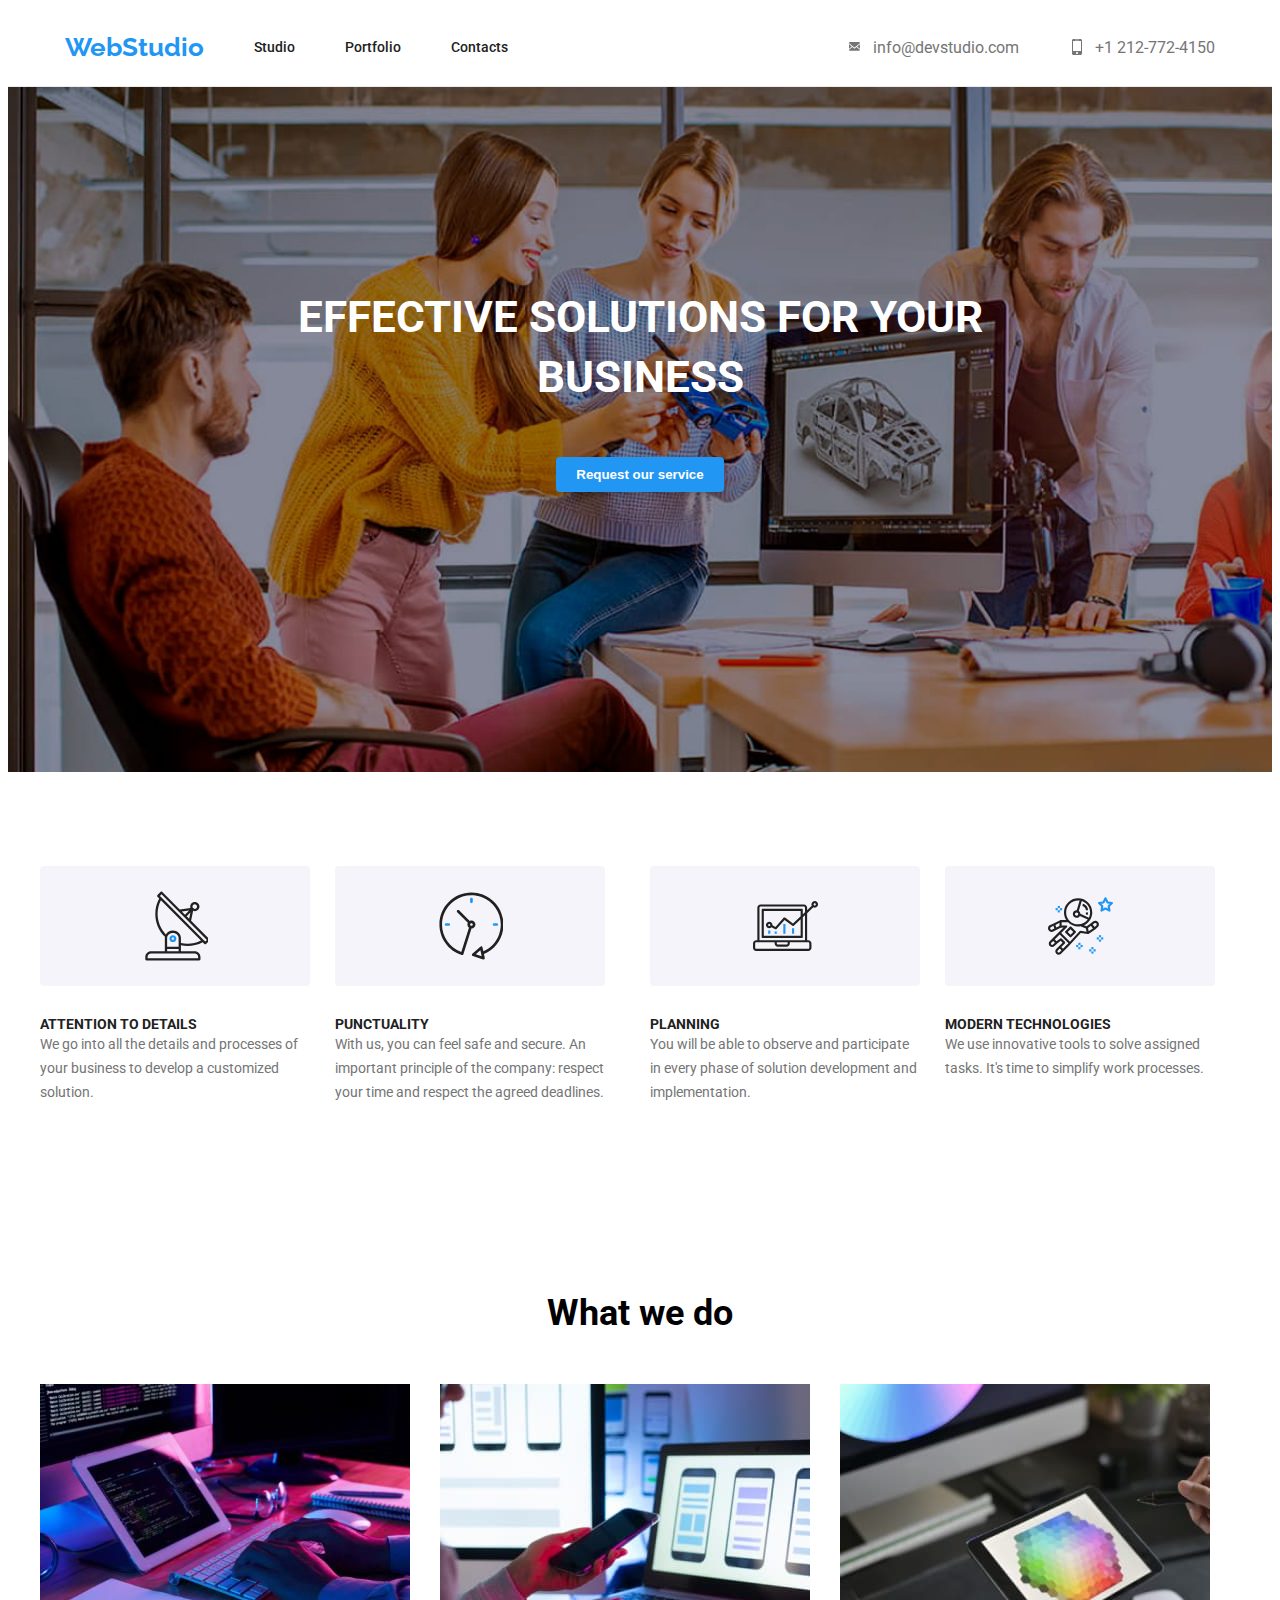
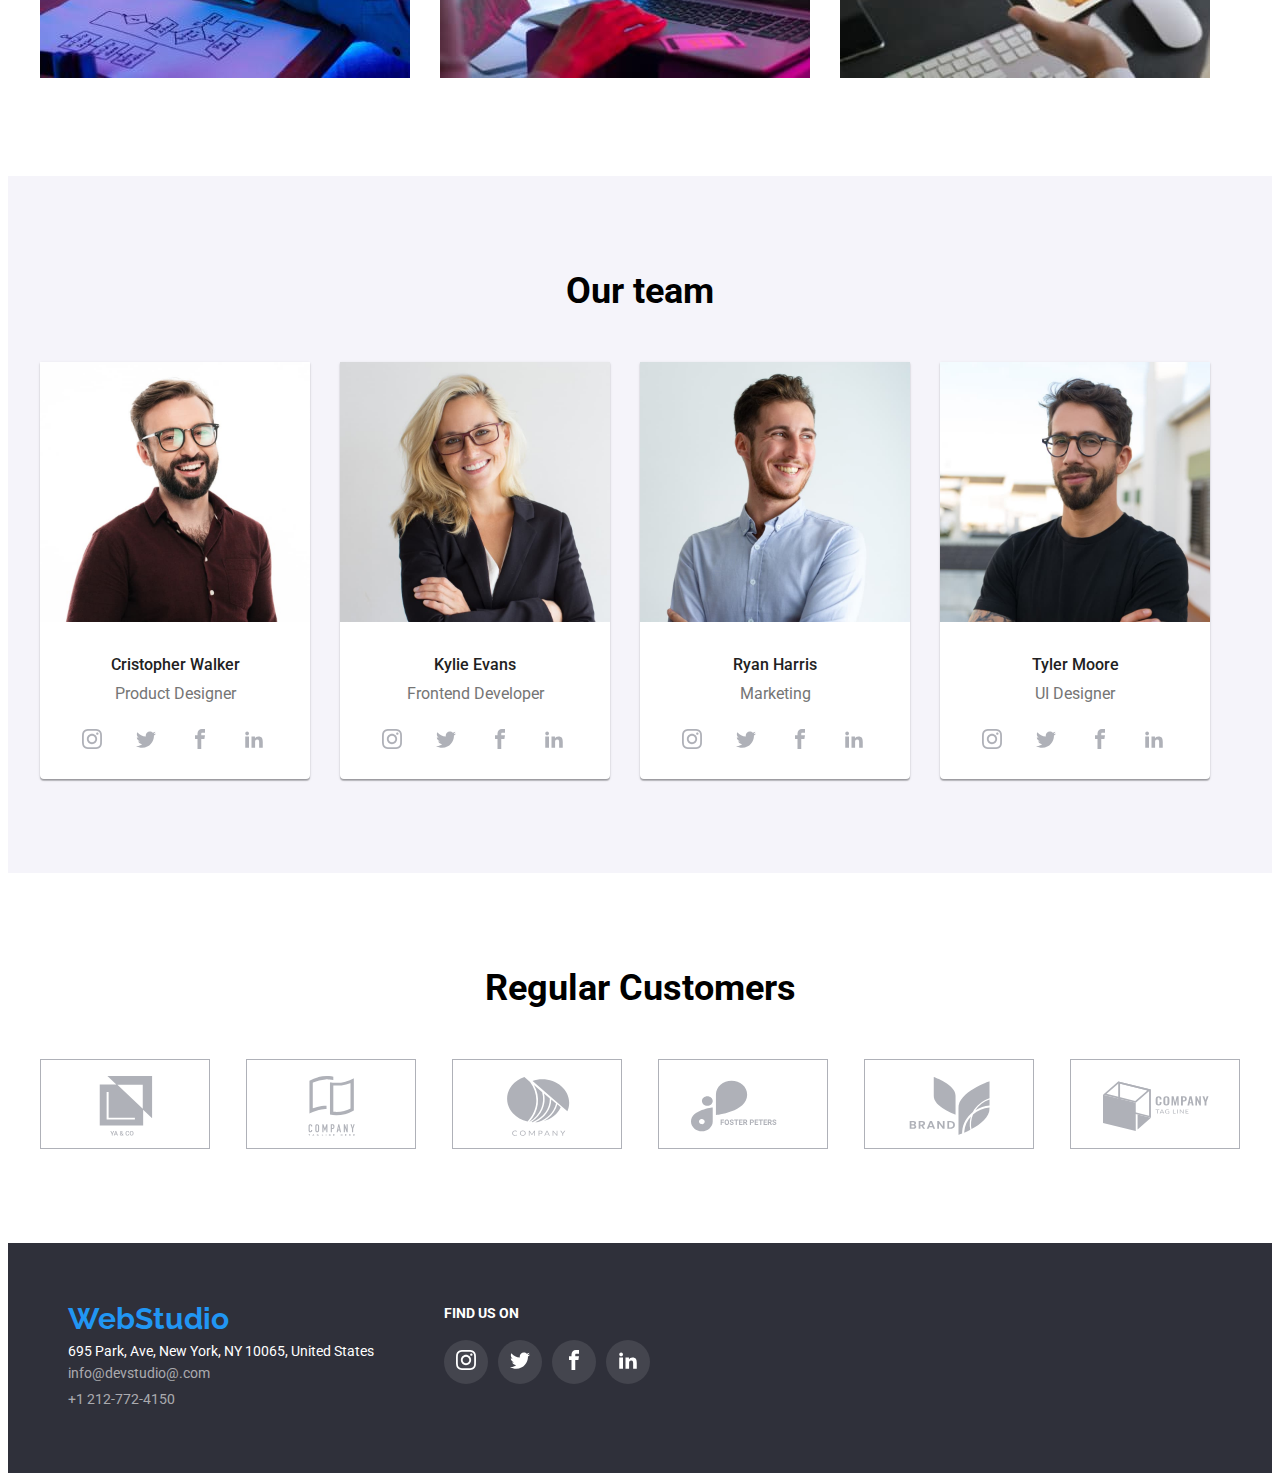
<file: index.html>
<!DOCTYPE html>
<html lang="en">

<head>
  <meta charset="UTF-8">
  <meta http-equiv="X-UA-Compatible" content="IE=edge">
  <meta name="viewport" content="width=device-width, initial-scale=1.0">
  <link rel="stylesheet" href="https://cdnjs.cloudflare.com/ajax/libs/modern-normalize/1.1.0/modern-normalize.min.css"
    integrity="sha512-wpPYUAdjBVSE4KJnH1VR1HeZfpl1ub8YT/NKx4PuQ5NmX2tKuGu6U/JRp5y+Y8XG2tV+wKQpNHVUX03MfMFn9Q=="
    crossorigin="anonymous" referrerpolicy="no-referrer" />
  <link rel="stylesheet" href="./css/styles.css">
  <title>Web Studio</title>
</head>

<body>
  <header class="main__header">
    <div class="main__header-container container">
      <nav>
        <ul class="main__header-links-list">
          <li class="main__header-list-item">
            <a href="./" class="main__header-title">WebStudio</a>
          </li>
          <li class="main__header-list-item">
            <a class="main__header-pages-link header-link" href="./">Studio</a>
          </li>
          <li class="main__header-list-item">
            <a class="main__header-pages-link header-link" href="./portfolio.html">Portfolio</a>
          </li>
          <li class="main__header-list-item">
            <a class="main__header-pages-link header-link" href="#">Contacts</a>
          </li>
        </ul>
      </nav>
      <ul class="main__header-contact-list">
        <li class="main__header-list-item">
          <svg class="main_header-contact-list-svg-icon svg-icon-mobile">
            <use href="./images/icons.svg#icon-mail"></use>
          </svg>
          <a class="main__header-contact-link" href="mailto:info@devstudio.com">info@devstudio.com</a>
        </li>
        <li class="main__header-list-item">
          <svg class="main_header-contact-list-svg-icon svg-icon-mail">
            <use href="./images/icons.svg#icon-mobile"></use>
          </svg>
          <a class="main__header-contact-link" href="tel:+12127724150">+1 212-772-4150</a>
        </li>
      </ul>
    </div>
  </header>
  <main>
    <section class="main__section-cta section">
      <div class="main__section-cta-container container">
        <h1 class="main__section-cta-title">Effective solutions for your business</h1>
        <button class="main__section-cta-button" type="button">Request our service</button>
      </div>
    </section>
    <section class="main__section-our-pillars section container">
      <ul class="main__section-list">
        <li class="main__section-list-item">
          <div class="main__section-our-pillars-svg-icon-container">
            <svg class="main__section-our-pillars-svg-icon svg-icon-satellite">
              <use href="./images/icons.svg#icon-satellite"></use>
            </svg>
          </div>
          <h3 class="main__section-list-title">ATTENTION TO DETAILS</h3>
          <p class="main__section-list-text">We go into all the details and processes of your business to develop a
            customized solution.</p>
        </li>
        <li class="main__section-list-item">
          <div class="main__section-our-pillars-svg-icon-container">
            <svg class="main__section-our-pillars-svg-icon svg-icon-satellite">
              <use href="./images/icons.svg#icon-clock"></use>
            </svg>
          </div>
          <h3 class="main__section-list-title">PUNCTUALITY</h3>
          <p class="main__section-list-text">With us, you can feel safe and secure. An important principle of the
            company: respect your time and respect
            the agreed deadlines.</p>
        </li>
        <li class="main__section-list-item">
          <div class="main__section-our-pillars-svg-icon-container">
            <svg class="main__section-our-pillars-svg-icon svg-icon-satellite">
              <use href="./images/icons.svg#icon-computer"></use>
            </svg>
          </div>
          <h3 class="main__section-list-title">PLANNING</h3>
          <p class="main__section-list-text">You will be able to observe and participate in every phase of solution
            development and implementation.</p>
        </li>
        <li class="main__section-list-item">
          <div class="main__section-our-pillars-svg-icon-container">
            <svg class="main__section-our-pillars-svg-icon svg-icon-satellite">
              <use href="./images/icons.svg#icon-astronaut"></use>
            </svg>
          </div>
          <h3 class="main__section-list-title">MODERN TECHNOLOGIES</h3>
          <p class="main__section-list-text">We use innovative tools to solve assigned tasks. It's time to simplify
            work
            processes.</p>
        </li>
      </ul>
    </section>
    <section class="main__section-our-work section container">
      <div class="main__section-our-work-container">
        <h2 class="main__section-our-work-title">What we do</h2>
        <ul class="main__section-our-work-list">
          <li class="main__section-our-work-list-item">
            <img src="./images/typing-app.jpg" alt="Typing and developing an application"
              class="main__section-our-work-img" width="370">
          </li>
          <li class="main__section-our-work-list-item">
            <img src="./images/mobile-screens.jpg" alt="Analyzing different mobile screens"
              class="main__section-our-work-img" width="370">
          </li>
          <li class="main__section-our-work-list-item">
            <img src="./images/color-palette-tablet.jpg" alt="Selecting a color in a tablet app"
              class="main__section-our-work-img" width="370">
          </li>
        </ul>
      </div>
    </section>
    <section class="main__section-our-team section">
      <h2 class="main__section-our-team-title">Our team</h2>
      <ul class="main__section-our-team-list">
        <li class="main__section-our-team-item card">
          <img src="./images/christopher-walker.jpg" alt="Cristopher the product designer" width="270">
          <h3 class="main__section-team-member-title">Cristopher Walker</h3>
          <p class="main__section-our-team-text">Product Designer</p>
          <ul class="main__section-social-media-container">
            <li class="main__section-social-media-item">
              <a href="#">
                <svg class="main__section-social-media-item-svg-icon">
                  <use href="./images/icons.svg#icon-instagram"></use>
                </svg>
              </a>
            </li>
            <li class="main__section-social-media-item">
              <a href="#">
                <svg class="main__section-social-media-item-svg-icon">
                  <use href="./images/icons.svg#icon-twitter"></use>
                </svg>
              </a>
            </li>
            <li class="main__section-social-media-item">
              <a href="#">
                <svg class="main__section-social-media-item-svg-icon">
                  <use href="./images/icons.svg#icon-facebook"></use>
                </svg>
              </a>
            </li>
            <li class="main__section-social-media-item">
              <a href="#">
                <svg class="main__section-social-media-item-svg-icon">
                  <use href="./images/icons.svg#icon-linkedin"></use>
                </svg>
              </a>
            </li>
          </ul>
        </li>
        <li class="main__section-our-team-item card">
          <img src="./images/kylie-evans.jpg" alt="Kylie the Frontend developer" width="270">
          <h3 class="main__section-team-member-title">Kylie Evans</h3>
          <p class="main__section-our-team-text">Frontend Developer</p>
          <ul class="main__section-social-media-container">
            <li class="main__section-social-media-item">
              <a href="#">
                <svg class="main__section-social-media-item-svg-icon">
                  <use href="./images/icons.svg#icon-instagram"></use>
                </svg>
              </a>
            </li>
            <li class="main__section-social-media-item">
              <a href="#">
                <svg class="main__section-social-media-item-svg-icon">
                  <use href="./images/icons.svg#icon-twitter"></use>
                </svg>
              </a>
            </li>
            <li class="main__section-social-media-item">
              <a href="#">
                <svg class="main__section-social-media-item-svg-icon">
                  <use href="./images/icons.svg#icon-facebook"></use>
                </svg>
              </a>
            </li>
            <li class="main__section-social-media-item">
              <a href="#">
                <svg class="main__section-social-media-item-svg-icon">
                  <use href="./images/icons.svg#icon-linkedin"></use>
                </svg>
              </a>
            </li>
          </ul>
        </li>
        <li class="main__section-our-team-item card">
          <img src="./images/ryan-harris.jpg" alt="Ryan The Marketing guy" width="270">
          <h3 class="main__section-team-member-title">Ryan Harris</h3>
          <p class="main__section-our-team-text">Marketing</p>
          <ul class="main__section-social-media-container">
            <li class="main__section-social-media-item">
              <a href="#">
                <svg class="main__section-social-media-item-svg-icon">
                  <use href="./images/icons.svg#icon-instagram"></use>
                </svg>
              </a>
            </li>
            <li class="main__section-social-media-item">
              <a href="#">
                <svg class="main__section-social-media-item-svg-icon">
                  <use href="./images/icons.svg#icon-twitter"></use>
                </svg>
              </a>
            </li>
            <li class="main__section-social-media-item">
              <a href="#">
                <svg class="main__section-social-media-item-svg-icon">
                  <use href="./images/icons.svg#icon-facebook"></use>
                </svg>
              </a>
            </li>
            <li class="main__section-social-media-item">
              <a href="#">
                <svg class="main__section-social-media-item-svg-icon">
                  <use href="./images/icons.svg#icon-linkedin"></use>
                </svg>
              </a>
            </li>
          </ul>
        </li>
        <li class="main__section-our-team-item card">
          <img src="./images/tyler-moore.jpg" alt="Tyler the UI Designer" width="270">
          <h3 class="main__section-team-member-title">Tyler Moore</h3>
          <p class="main__section-our-team-text">UI Designer</p>
          <ul class="main__section-social-media-container">
            <li class="main__section-social-media-item">
              <a href="#">
                <svg class="main__section-social-media-item-svg-icon">
                  <use href="./images/icons.svg#icon-instagram"></use>
                </svg>
              </a>
            </li>
            <li class="main__section-social-media-item">
              <a href="#">
                <svg class="main__section-social-media-item-svg-icon">
                  <use href="./images/icons.svg#icon-twitter"></use>
                </svg>
              </a>
            </li>
            <li class="main__section-social-media-item">
              <a href="#">
                <svg class="main__section-social-media-item-svg-icon">
                  <use href="./images/icons.svg#icon-facebook"></use>
                </svg>
              </a>
            </li>
            <li class="main__section-social-media-item">
              <a href="#">
                <svg class="main__section-social-media-item-svg-icon">
                  <use href="./images/icons.svg#icon-linkedin"></use>
                </svg>
              </a>
            </li>
          </ul>
        </li>
      </ul>
    </section>
    <section class="main__section-regular-customers section container">
      <h2 class="main__section-regular-customers-title">Regular Customers</h2>
      <ul class="main__section-regular-customers-list">
        <li class="main__section-regular-customers-item">
          <a class="main__section-regular-customers-item-link" href="">
            <svg class="main__section-regular-customers-item-svg" width="106" height="60">
              <use class="use"href="./images/icons.svg#icon-client-1"></use>
            </svg>
          </a>
        </li>
        <li class="main__section-regular-customers-item">
          <a class="main__section-regular-customers-item-link" href="">
            <svg class="main__section-regular-customers-item-svg" width="106" height="60">
              <use class="use"href="./images/icons.svg#icon-client-2"></use>
            </svg>
          </a>
        </li>
        <li class="main__section-regular-customers-item">
          <a class="main__section-regular-customers-item-link" href="">
            <svg class="main__section-regular-customers-item-svg" width="106" height="60">
              <use class="use"href="./images/icons.svg#icon-client-3"></use>
            </svg>
          </a>
        </li>
        <li class="main__section-regular-customers-item">
          <a class="main__section-regular-customers-item-link" href="">
            <svg class="main__section-regular-customers-item-svg" width="106" height="60">
              <use class="use"href="./images/icons.svg#icon-client-4"></use>
            </svg>
          </a>
        </li>
        <li class="main__section-regular-customers-item">
          <a class="main__section-regular-customers-item-link" href="">
            <svg class="main__section-regular-customers-item-svg" width="106" height="60">
              <use class="use"href="./images/icons.svg#icon-client-5"></use>
            </svg>
          </a>
        </li>
        <li class="main__section-regular-customers-item">
          <a class="main__section-regular-customers-item-link" href="">
            <svg class="main__section-regular-customers-item-svg" width="106" height="60">
              <use class="use"href="./images/icons.svg#icon-client-6"></use>
            </svg>
          </a>
        </li>
      </ul>
    </section>
  </main>
  <footer class="about__us-footer">
    <div class="about__us-footer-container container">
      <ul class="about__us-footer-info-container">
        <li class="about__us-footer-item">
          <a href="./" class="about__us-footer-main-title">
            <h3 class="about__us-footer-main-title-text">WebStudio</h3>
          </a>
        </li>
        <li class="about__us-footer-item">
          <address class="about__us-footer-text">
            695 Park, Ave, New York, NY 10065, United States
          </address>
        </li>
        <li class="about__us-footer-item">
          <a href="mailto:info@devstudio@.com" class="about__us-footer-link">
            info@devstudio@.com
          </a>
        </li>
        <li class="about__us-footer-item">
          <a href="tel:+12127724150" class="about__us-footer-link">
            +1 212-772-4150
          </a>
        </li>
      </ul>
      <div class="about__us-footer-container-social-media">
        <h3 class="about__us-footer-container-social-media-title">Find us on</h3>
        <ul class="about__us-footer-container-social-media-list">
          <li class="main__section-social-media-item-footer">
            <a href="#">
              <svg class="main__section-social-media-item-svg-icon-footer">
                <use href="./images/icons.svg#icon-instagram"></use>
              </svg>
            </a>
          </li>
          <li class="main__section-social-media-item-footer">
            <a href="#">
              <svg class="main__section-social-media-item-svg-icon-footer">
                <use href="./images/icons.svg#icon-twitter"></use>
              </svg>
            </a>
          </li>
          <li class="main__section-social-media-item-footer">
            <a href="#">
              <svg class="main__section-social-media-item-svg-icon-footer">
                <use href="./images/icons.svg#icon-facebook"></use>
              </svg>
            </a>
          </li>
          <li class="main__section-social-media-item-footer">
            <a href="#">
              <svg class="main__section-social-media-item-svg-icon-footer">
                <use href="./images/icons.svg#icon-linkedin"></use>
              </svg>
            </a>
          </li>
        </ul>
      </div>
    </div>
  </footer>
</body>

</html>
</file>
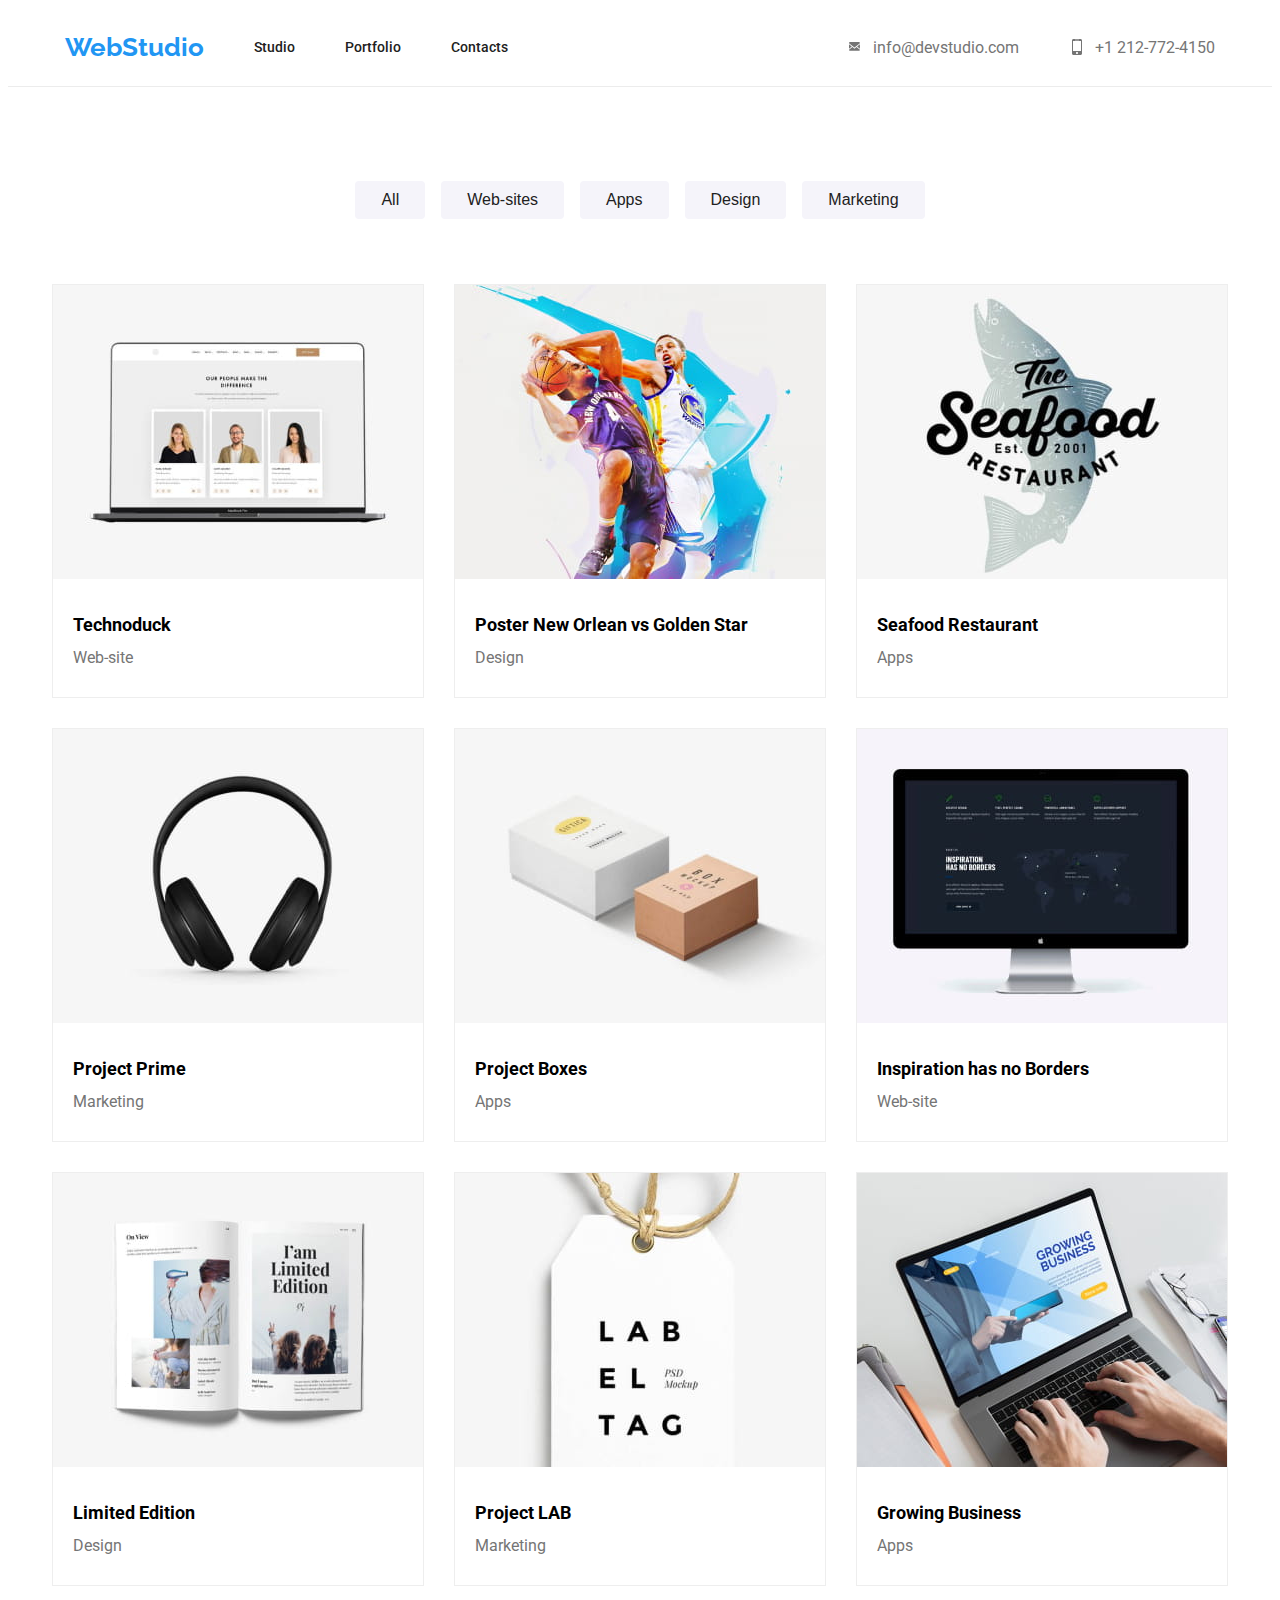
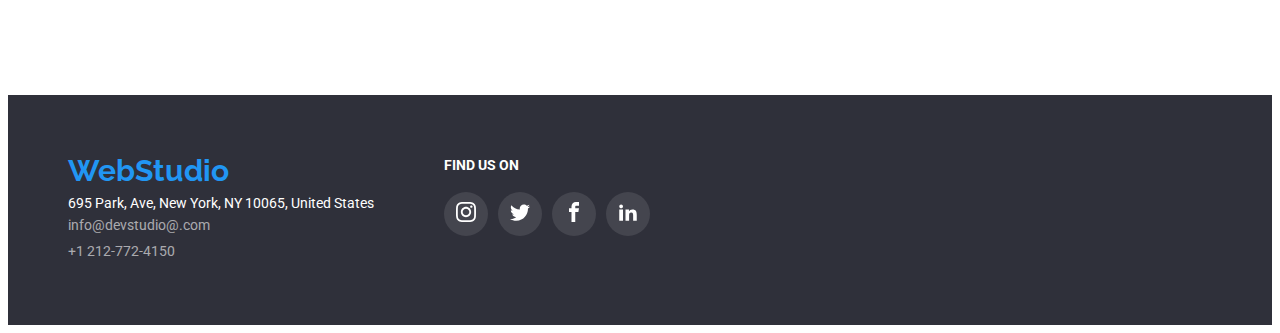
<file: portfolio.html>
<!DOCTYPE html>
<html lang="en">

<head>
  <meta charset="UTF-8">
  <meta http-equiv="X-UA-Compatible" content="IE=edge">
  <meta name="viewport" content="width=device-width, initial-scale=1.0">
  <link rel="stylesheet" href="https://cdnjs.cloudflare.com/ajax/libs/modern-normalize/1.1.0/modern-normalize.min.css"
    integrity="sha512-wpPYUAdjBVSE4KJnH1VR1HeZfpl1ub8YT/NKx4PuQ5NmX2tKuGu6U/JRp5y+Y8XG2tV+wKQpNHVUX03MfMFn9Q=="
    crossorigin="anonymous" referrerpolicy="no-referrer" />
  <link rel="stylesheet" href="./css/styles.css">
  <title>Portfolio</title>
</head>

<body>
  <header class="main__header">
    <div class="main__header-container container">
      <nav>
        <ul class="main__header-links-list">
          <li class="main__header-list-item">
            <a href="./" class="main__header-title">WebStudio</a>
          </li>
          <li class="main__header-list-item">
            <a class="main__header-pages-link header-link" href="./">Studio</a>
          </li>
          <li class="main__header-list-item">
            <a class="main__header-pages-link header-link" href="./portfolio.html">Portfolio</a>
          </li>
          <li class="main__header-list-item">
            <a class="main__header-pages-link header-link" href="#">Contacts</a>
          </li>
        </ul>
      </nav>
      <ul class="main__header-contact-list">
        <li class="main__header-list-item">
          <svg class="main_header-contact-list-svg-icon svg-icon-mobile">
            <use href="./images/icons.svg#icon-mail"></use>
          </svg>
          <a class="main__header-contact-link" href="mailto:info@devstudio.com">info@devstudio.com</a>
        </li>
        <li class="main__header-list-item">
          <svg class="main_header-contact-list-svg-icon svg-icon-mail">
            <use href="./images/icons.svg#icon-mobile"></use>
          </svg>
          <a class="main__header-contact-link" href="tel:+12127724150">+1 212-772-4150</a>
        </li>
      </ul>
    </div>
  </header>
  <main class="main_section">
    <section class="products__list section container">
      <ul class="filter__list">
        <li class="filter__list-item">
          <button class="filter__list-button" type="button">All</button>
        </li>
        <li class="filter__list-item">
          <button class="filter__list-button" type="button">Web-sites</button>
        </li>
        <li class="filter__list-item">
          <button class="filter__list-button" type="button">Apps</button>
        </li>
        <li class="filter__list-item">
          <button class="filter__list-button" type="button">Design</button>
        </li>
        <li class="filter__list-item">
          <button class="filter__list-button" type="button">Marketing</button>
        </li>
      </ul>
      <ul class="cards__list">
        <li class="cards_list-item">
          <img src="./images/cards.jpg" alt="computer with information within it" width="370" height="294">
          <div class="cards__list-text-container">
            <h3 class="cards__list-title">Technoduck</h3>
            <p class="cards__list-text">Web-site</p>
          </div>
        </li>
        <li class="cards_list-item">
          <img src="./images/basquet.jpg" alt="Two players playing basquetball" width="370" height="294">
          <div class="cards__list-text-container">
            <h3 class="cards__list-title">Poster New Orlean vs Golden Star</h3>
            <p class="cards__list-text">Design</p>
          </div>
        </li>
        <li class="cards_list-item ">
          <img src="./images/seafood.jpg" alt="Two players playing basquetball" width="370" height="294">
          <div class="cards__list-text-container">
            <h3 class="cards__list-title">Seafood Restaurant</h3>
            <p class="cards__list-text">Apps</p>
          </div>
        </li>
        <li class="cards_list-item ">
          <img src="./images/headphones.jpg" alt="black headphones" width="370" height="294">
          <div class="cards__list-text-container">
            <h3 class="cards__list-title">Project Prime</h3>
            <p class="cards__list-text">Marketing</p>
          </div>
        </li>
        <li class="cards_list-item ">
          <img src="./images/boxes.jpg" alt="Two boxes next to each other" width="370" height="294">
          <div class="cards__list-text-container">
            <h3 class="cards__list-title">Project Boxes</h3>
            <p class="cards__list-text">Apps</p>
          </div>
        </li>
        <li class="cards_list-item ">
          <img src="./images/monitor.jpg" alt="An apple monitor" width="370" height="294">
          <div class="cards__list-text-container">
            <h3 class="cards__list-title">Inspiration has no Borders</h3>
            <p class="cards__list-text">Web-site</p>
          </div>
        </li>
        <li class="cards_list-item ">
          <img src="./images/book.jpg" alt="An open book" width="370" height="294">
          <div class="cards__list-text-container">
            <h3 class="cards__list-title">Limited Edition</h3>
            <p class="cards__list-text">Design</p>
          </div>
        </li>
        <li class="cards_list-item ">
          <img src="./images/project-lab.jpg" alt="Lab tag" width="370" height="294">
          <div class="cards__list-text-container">
            <h3 class="cards__list-title">Project LAB</h3>
            <p class="cards__list-text">Marketing</p>
          </div>
        </li>
        <li class="cards_list-item ">
          <img src="./images/pc-typing.jpg" alt="Typing in a pc presentation" width="370" height="294">
          <div class="cards__list-text-container">
            <h3 class="cards__list-title">Growing Business</h3>
            <p class="cards__list-text">Apps</p>
          </div>
        </li>
      </ul>
    </section>
  </main>
  <footer class="about__us-footer">
    <div class="about__us-footer-container container">
      <ul class="about__us-footer-info-container">
        <li class="about__us-footer-item">
          <a href="./" class="about__us-footer-main-title">
            <h3 class="about__us-footer-main-title-text">WebStudio</h3>
          </a>
        </li>
        <li class="about__us-footer-item">
          <address class="about__us-footer-text">
            695 Park, Ave, New York, NY 10065, United States
          </address>
        </li>
        <li class="about__us-footer-item">
          <a href="mailto:info@devstudio@.com" class="about__us-footer-link">
            info@devstudio@.com
          </a>
        </li>
        <li class="about__us-footer-item">
          <a href="tel:+12127724150" class="about__us-footer-link">
            +1 212-772-4150
          </a>
        </li>
      </ul>
      <div class="about__us-footer-container-social-media">
        <h3 class="about__us-footer-container-social-media-title">Find us on</h3>
        <ul class="about__us-footer-container-social-media-list">
          <li class="main__section-social-media-item-footer">
            <a href="#">
              <svg class="main__section-social-media-item-svg-icon-footer">
                <use href="./images/icons.svg#icon-instagram"></use>
              </svg>
            </a>
          </li>
          <li class="main__section-social-media-item-footer">
            <a href="#">
              <svg class="main__section-social-media-item-svg-icon-footer">
                <use href="./images/icons.svg#icon-twitter"></use>
              </svg>
            </a>
          </li>
          <li class="main__section-social-media-item-footer">
            <a href="#">
              <svg class="main__section-social-media-item-svg-icon-footer">
                <use href="./images/icons.svg#icon-facebook"></use>
              </svg>
            </a>
          </li>
          <li class="main__section-social-media-item-footer">
            <a href="#">
              <svg class="main__section-social-media-item-svg-icon-footer">
                <use href="./images/icons.svg#icon-linkedin"></use>
              </svg>
            </a>
          </li>
        </ul>
      </div>
    </div>
  </footer>
</body>

</html>
</file>
<file: css/styles.css>
@import url('https://fonts.googleapis.com/css2?family=Roboto:wght@400;500;700;900&display=swap');
@import url('https://fonts.googleapis.com/css2?family=Raleway:wght@700&display=swap');

:root {
  --text-primary-color:#2196F3;
  --text-secondary-color: #212121;
  --text-tertiary-color: #757575;
  --text-quaternary-color: rgba(255, 255, 255, 0.6);
  --theme-primary-color: #2F303A;
  --theme-secondary-color: #E5E5E5;
  --theme-tertiary-color: #F5F4FA;
  --theme-social-media-icon-color: #AFB1B8;
}

*,
*::before,
*::after {
  box-sizing: border-box;
}

body {
  font-family: 'Roboto', sans-serif;
}

h1, h2, h3, ul, p {
  margin: 0;
  padding: 0;
}

.container {
  margin: 0 auto;
  max-width: 1200px;
}

.section {
  padding: 94px 0;
}

/* Header */
.main__header {
  border-bottom: 1px solid #ECECEC;
  padding: 24px 0;
}

.main__header-container {
  display: flex;
  align-items: center;
  justify-content: space-between;
}

.main__header-links-list {
  display: flex;
}

.main__header-list-item {
  list-style: none;
  margin: auto 25px;
  display: flex;
  align-items: center;
}

.main_header-contact-list-svg-icon {
  fill: var(--text-tertiary-color);
  margin-right: 10px;
}
.svg-icon-mail {
  width: 16px;
  height: 16px;
}

.svg-icon-mobile {
  width: 16px;
  height: 12px;
}

.main__header-title {
  color: var(--text-primary-color);
  font-family: 'Raleway', sans-serif;
  font-size: 26px;
  font-weight: 700;
  line-height: 30px;
  text-decoration: none;
}

.main__header-pages-link {
  color: var(--text-secondary-color);
}

.header-link {
  text-decoration: none;
  font-size: 14px;
  line-height: 16px;
  font-weight: 500;
}

.header-link:hover,
.header-link:focus {
  cursor: pointer;
  color: var(--text-primary-color);
}

.main__header-list-item:hover .main_header-contact-list-svg-icon,
.main__header-list-item:hover .main__header-contact-link
{
  cursor: pointer;
  fill: var(--text-primary-color);
  color: var(--text-primary-color);
}

.main__header-contact-list {
  display: flex;
}

.main__header-contact-link {
  color: var(--text-tertiary-color);
  text-decoration: none;
}

/* Index CSS */

.main__section-cta {
  color: #ffffff;
  background-color: var(--theme-primary-color);
  background-image: url('../images/main-section-cta-background.jpg');
  background-repeat: no-repeat;
  background-size: cover;
  padding: 200px 452px 280px 452px;
}

.main__section-cta-container {
  align-items: center;
  display: flex;
  flex-direction: column;
  justify-content: center;
}

.main__section-cta-title {
  font-size: 44px;
  font-weight: 700;
  line-height: 60px;
  text-align: center;
  text-transform: uppercase;
  width: 700px;
}

.main__section-cta-button {
  background-color: var(--text-primary-color);
  border: 0;
  border-radius: 4px;
  box-shadow: 0px 4px 4px rgba(0, 0, 0, 0.15);
  color: #ffffff;
  padding: 10px 20px;
  margin-top: 50px;
  font-weight: 700;
}

.main__section-cta-button:hover,
.main__section-cta-button:focus {
  background-color: #2094f3da;
  cursor: pointer;
}

.main__section-our-pillars {
  background-color: #ffffff;
}

.main__section-list {
  display: flex;
}

.main__section-list-item {
  list-style: none;
  margin-right: 25px;
}

.main__section-our-pillars-svg-icon-container {
  background-color: var(--theme-tertiary-color);
  border-radius: 4px;
  margin-bottom: 30px;
  width: 270px;
  height: 120px;
  display: flex;
  justify-content: center;
  align-items: center;
}

.main__section-our-pillars-svg-icon {
  width: 65px;
  height: 70px;
}


.main__section-list-title {
  color: var(--text-secondary-color);
  font-size: 14px;
  font-weight: 700;
  line-height: 16px;
}

.main__section-list-text {
  color: var(--text-tertiary-color);
  font-size: 14px;
  font-weight: 400;
  line-height: 24px;
}

.main__section-our-work {
  background-color: #ffffff;
  align-items: center;
  justify-content: center;
}

.main__section-our-work-container {
  text-align: center;
}

.main__section-our-work-title {
  margin-bottom: 50px;
}

.main__section-our-work-list {
  display: flex;
}

.main__section-our-work-list-item {
  list-style: none;
}

.main__section-our-work-img {
  margin-right: 30px;
}

.main__section-our-work-title,
.main__section-our-team-title,
.main__section-regular-customers-title {
  text-align: center;
  font-size: 36px;
  font-weight: 700;
  line-height: 42px;
  margin-bottom: 50px;
}

.main__section-our-team {
  background-color: var(--theme-tertiary-color);
}

.main__section-our-team-list {
  align-items: center;
  display: flex;
  justify-content: center;
}

.main__section-our-team-item {
  list-style: none;
  text-align: center;
}

.card {
  background-color: #ffffff;
  border-radius: 0px 0px 4px 4px;
  box-shadow: 0px 1px 3px rgba(0, 0, 0, 0.12), 0px 1px 1px rgba(0, 0, 0, 0.14), 0px 2px 1px rgba(0, 0, 0, 0.2);
  margin-right: 30px;
}

.main__section-team-member-title {
  color: var(--text-secondary-color);
  font-size: 16px;
  font-weight: 500;
  line-height: 18px;
  margin-top: 30px;
  margin-bottom: 10px;
}

.main__section-our-team-text {
  color: var(--text-tertiary-color);
  font-size: 16px;
  font-weight: 400;
}

.main__section-social-media-container {
  display: flex;
}

.main__section-social-media-item,
.main__section-social-media-item-footer {
  list-style: none;
  width: 44px;
  height: 44px;
  border-radius: 50%;
  background-color: white;
  display: flex;
  justify-content: center;
  align-items: center;
  margin: 16px 5px;
}

.main__section-social-media-item:first-child {
  margin-left: 30px;
}

.main__section-social-media-item:last-child {
  margin-right: 30px;
}

.main__section-social-media-item-svg-icon {
  width: 20px;
  height: 20px;
  fill: var(--theme-social-media-icon-color);
}

.main__section-social-media-item:hover, .main__section-social-media-item:hover .main__section-social-media-item-svg-icon  {
  cursor: pointer;
  background-color: var(--text-primary-color);
  fill: white;
}

.main__section-regular-customers-list {
  display: flex;
  padding: 0;
  margin: 0;
  list-style: none;
  justify-content: space-between;
  align-items: center;
}

.main__section-regular-customers-item {
  width: 170px;
  height: 90px;
}

.main__section-regular-customers-item:not(:last-child) {
  margin-right: 30px;
}

.main__section-regular-customers-item-link {
  width: 170px;
  height: 90px;
  display: block;
  border: 1px solid #afb1b8;
  color: #afb1b8;
  background-color: #fff;
  padding: 16px 32px;
}

.main__section-regular-customers-item-link:hover,
.main__section-regular-customers-item-link:focus {
  color: var(--text-primary-color);
  border-color: var(--text-primary-color);
}

.main__section-regular-customers-item-svg {
  fill: currentColor;
}

/* porfolio css */

.main_section {
  display: flex;
  flex-direction: column ;
  justify-content: center;
  align-items: center;
}

.products__list {
  max-width: 1360px;
}

.filter__list {
  align-items: center;
  display: flex;
  justify-content: center;
  margin-bottom: 50px;
}

.filter__list-item {
  list-style: none;
}

.filter__list-button {
  background-color: var(--theme-tertiary-color);
  border: 0;
  border-radius: 4px;
  color: var(--text-secondary-color);
  font-size: 16px;
  font-weight: 500;
  line-height: 26px;
  padding: 6px 26px;
  margin: auto 8px;
}

.filter__list-button:hover,
.filter__list-button:focus {
  background-color: var(--text-primary-color);
  cursor: pointer;
  color: #ffffff;
  box-shadow: 0px 3px 1px rgba(0, 0, 0, 0.1), 0px 1px 2px rgba(0, 0, 0, 0.08), 0px 2px 2px rgba(0, 0, 0, 0.12);
}

.cards__list {
  display: flex;
  flex-wrap: wrap;
  align-items: center;
  justify-content: center;
}

.cards_list-item {
  list-style: none;
  margin: 15px;
  border: 1px solid #EEEEEE;
}

.cards_list-item:hover,
.cards_list-item:focus {
  cursor: pointer;
  box-shadow: 1px 1px rgba(0, 0, 0, 0.12), 0px 4px 4px rgba(0, 0, 0, 0.06), 1px 4px 6px rgba(0, 0, 0, 0.16);

}

.cards__list-text-container {
  padding: 24px 20px;
}

.cards__list-title {
  font-size: 18px;
  font-weight: 700;
  line-height: 36px;
}

.cards__list-text {
  color: var(--text-tertiary-color);
  font-size: 16px;
  font-weight: 400;
  line-height: 30px;
}

/*  Footer */

.about__us-footer {
  background-color: var(--theme-primary-color);
  padding: 60px;
}

.about__us-footer-container {
  display: flex;
}

.about__us-footer-info-container {
  padding: 60px auto;
}

.about__us-footer-item {
  margin-bottom: 2px;
  list-style: none;
}

.about__us-footer-main-title {
  color: var(--text-primary-color);
  font-family: 'Raleway', sans-serif;
  font-size: 26px;
  font-weight: 700;
  text-decoration: none;
}

.about__us-footer-main-title-text {
  line-height: 30px;
  margin-bottom: 10px;
}

.about__us-footer-text,
.about__us-footer-link {
  font-size: 14px;
  font-style: normal;
  font-weight: 400;
}

.about__us-footer-text {
  color: #ffffff;
}

.about__us-footer-link {
  color: var(--text-quaternary-color);
  text-decoration: none;
  line-height: 24px
}

.about__us-footer-link:hover,
.about__us-footer-link:focus {
  color: var(--text-primary-color);
}

.about__us-footer-container-social-media {
  margin-left: 70px;
}
.about__us-footer-container-social-media-title {
  color:white;
  font-size: 14px;
  line-height: 1.5;
  font-weight: 700;
  text-transform: uppercase;
}
.about__us-footer-container-social-media-list {
  display: flex;
}

.main__section-social-media-item-footer {
  background-color: rgba(255, 255, 255, 0.1);
}

.main__section-social-media-item-footer:first-child {
  margin-left: 0;
}

.main__section-social-media-item-svg-icon-footer {
  width: 20px;
  height: 20px;
  fill: white;
}

.main__section-social-media-item-footer:hover, .main__section-social-media-item-footer:hover .main__section-social-media-item-svg-icon-footer  {
  cursor: pointer;
  background-color: var(--text-primary-color);
}
</file>
